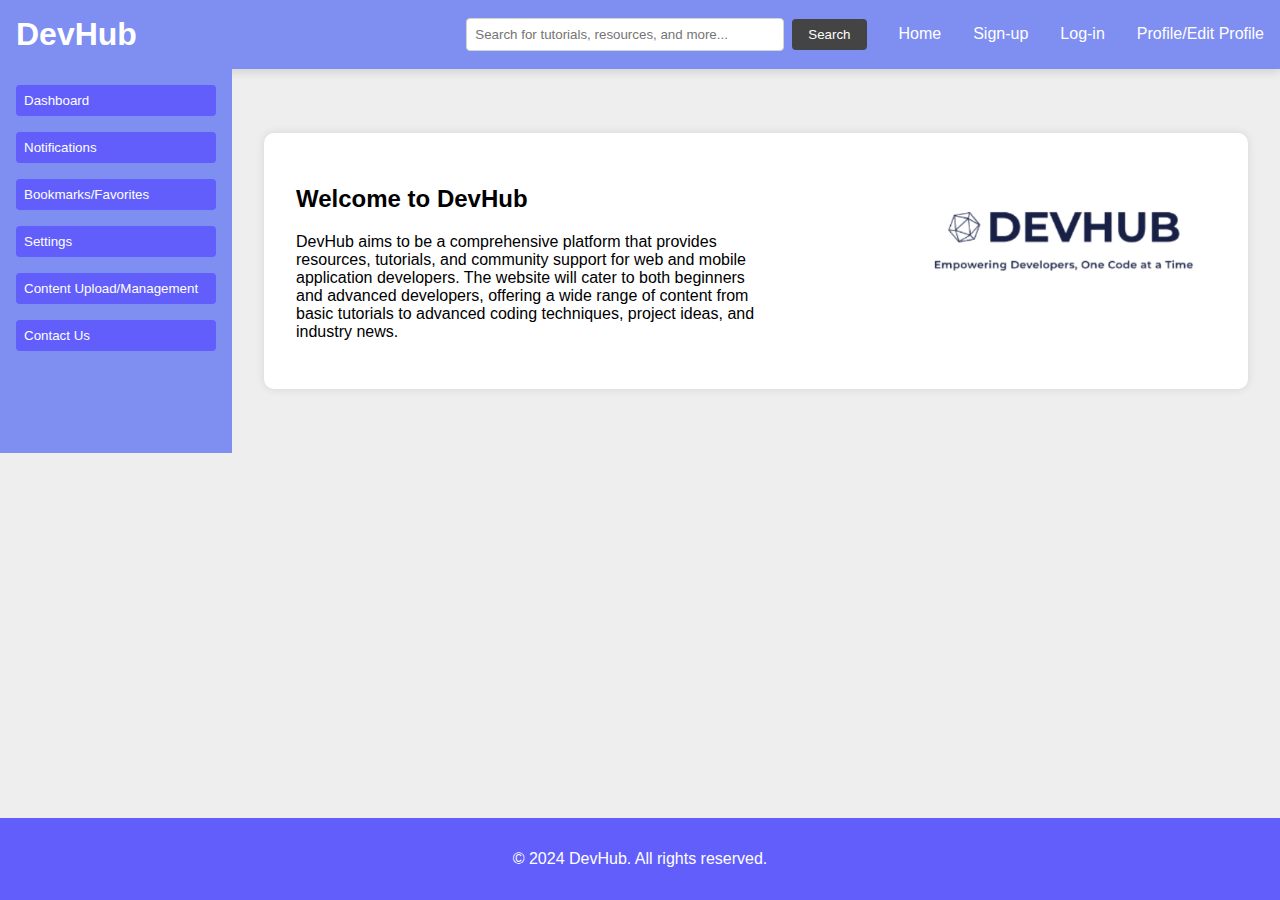
<file: DevHub-main/index.html>
<!DOCTYPE html>
<html lang="en">
<head>
    <meta charset="UTF-8">
    <meta name="viewport" content="width=device-width, initial-scale=1.0">
    <title>DevHub - Web and Mobile Application Development Hub</title>
    <link rel="stylesheet" href="./assets/css/style.css">
</head>
<body>
    <header>
        <div class="header-left">
            <h1>DevHub</h1>
        </div>
        <div class="header-right">
            <div class="search-container">
                <input type="text" placeholder="Search for tutorials, resources, and more...">
                <button>Search</button>
            </div>
            <nav>
                <ul>
                    <li><a href="./index.html">Home</a></li>
                    <li><a href="./pages/signuppage/index.html">Sign-up</a></li>
                    <li><a href="./pages/loginpage/index.html">Log-in</a></li>
                    <li><a href="./pages/editpage/index.html">Profile/Edit Profile</a></li>
                </ul>
            </nav>
        </div>
    </header>

    <div class="container">
        <aside class="panel">
            <button onclick="location.href='pages/dashboard/index.html'">Dashboard</button>
            <button onclick="location.href='pages/notifications/index.html'">Notifications</button>
            <button onclick="location.href='pages/bookmarks/index.html'">Bookmarks/Favorites</button>
            <button onclick="location.href='pages/settings/index.html'">Settings</button>
            <button onclick="location.href='pages/contentup/index.html'">Content Upload/Management</button>
            <button onclick="location.href='pages/contacts/index.html'">Contact Us</button>
        </aside>

        <main>
            <section id="features">
                <div class="features-container">
                    <div class="features-text">
                        <h2>Welcome to DevHub</h2>
                        <p>DevHub aims to be a comprehensive platform that provides resources, tutorials, and community support for web and mobile application developers. The website will cater to both beginners and advanced developers, offering a wide range of content from basic tutorials to advanced coding techniques, project ideas, and industry news.</p>
                    </div>
                    <div class="features-image">
                        <img src="./assets/img/Screenshot 2024-06-30 210604.png" alt="DevHub">
                    </div>
                </div>
            </section>
        </main>
    </div>

    <footer>
        <p>&copy; 2024 DevHub. All rights reserved.</p>
    </footer>
</body>
</html>
</file>
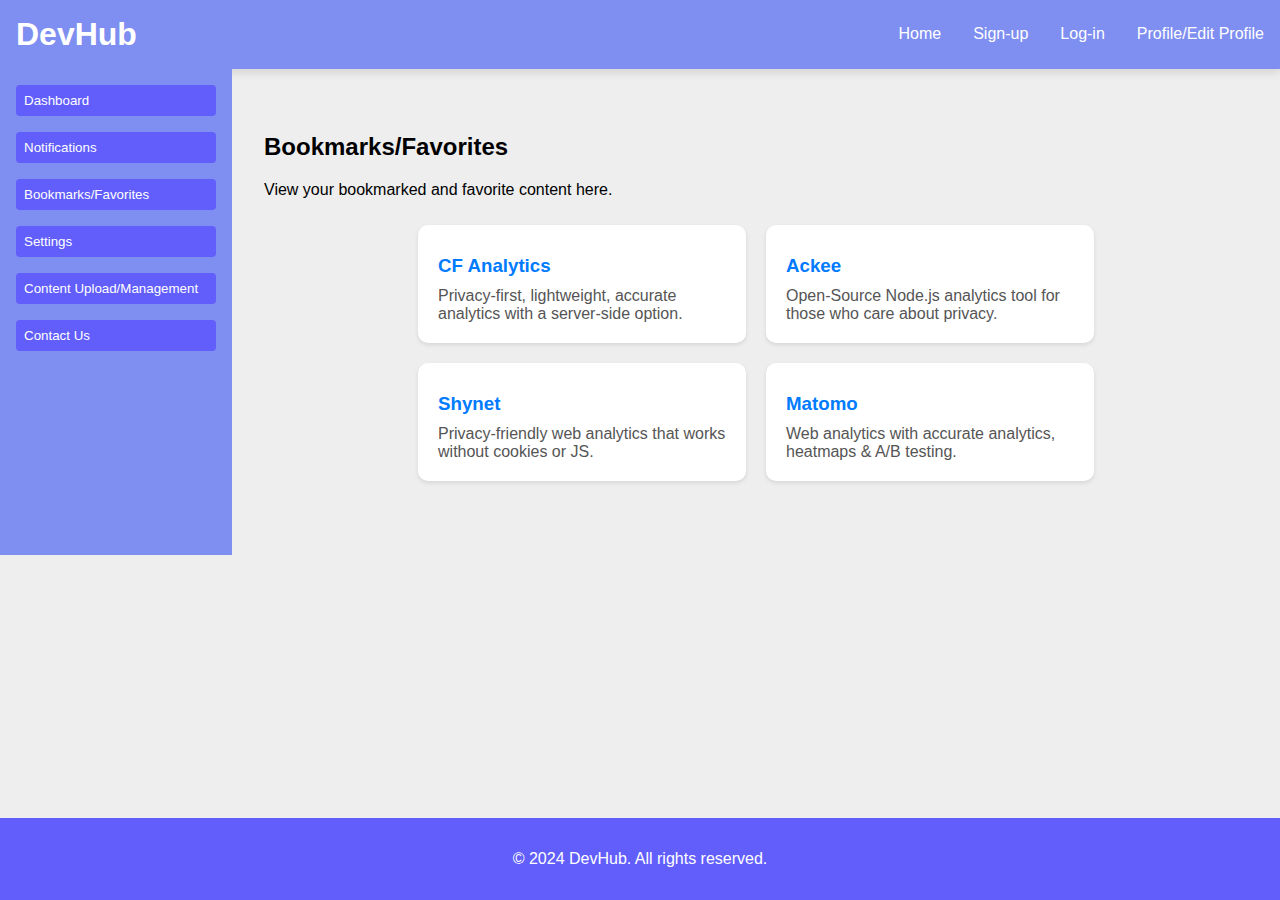
<file: DevHub-main/pages/bookmarks/index.html>
<!DOCTYPE html>
<html lang="en">
<head>
    <meta charset="UTF-8">
    <meta name="viewport" content="width=device-width, initial-scale=1.0">
    <title>Bookmarks/Favorites - DevHub</title>
    <link rel="stylesheet" href="../../assets/css/style.css">
</head>
<body>
    <header>
        <div class="header-left">
            <h1>DevHub</h1>
        </div>
        <div class="header-right">
            <nav>
                <ul>
                    <li><a href="../../index.html">Home</a></li>
                    <li><a href="../signuppage/index.html">Sign-up</a></li>
                    <li><a href="../loginpage/index.html">Log-in</a></li>
                    <li><a href="../editpage/index.html">Profile/Edit Profile</a></li>
                </ul>
            </nav>
        </div>
    </header>

    <div class="container">
        <aside class="panel">
            <button onclick="location.href='../dashboard/index.html'">Dashboard</button>
            <button onclick="location.href='../notifications/index.html'">Notifications</button>
            <button onclick="location.href='../bookmarks/index.html'">Bookmarks/Favorites</button>
            <button onclick="location.href='../settings/index.html'">Settings</button>
            <button onclick="location.href='../contentup/index.html'">Content Upload/Management</button>
            <button onclick="location.href='../contacts/index.html'">Contact Us</button>
        </aside>

        <main>
            <section id="bookmarks">
                <h2>Bookmarks/Favorites</h2>
                <p>View your bookmarked and favorite content here.</p>
                 <a href="https://chromewebstore.google.com/detail/cf-analytics/hhljbjodjdbjbggddjaidojnlmaobcpo?hl=en">
        <div class="resources">
            <div class="resource-card">
                <h3>CF Analytics</h3>
                <p>Privacy-first, lightweight, accurate analytics with a server-side option.</p>
                </a>
            </div>
        <a href="https://ackee.electerious.com/">
            <div class="resource-card">
                <h3>Ackee</h3>
                <p>Open-Source Node.js analytics tool for those who care about privacy.</p>
                </a>
            </div>
            <a href="https://github.com/milesmcc/shynet0">
            <div class="resource-card">
                <h3>Shynet</h3>
                <p>Privacy-friendly web analytics that works without cookies or JS.</p>
                </a>
            </div>
            <a href="https://matomo.org/">
            <div class="resource-card">
                <h3>Matomo</h3>
                <p>Web analytics with accurate analytics, heatmaps & A/B testing.</p>
                </a>
            </div>
            </section>
        </main>
    </div>

    <footer>
        <p>&copy; 2024 DevHub. All rights reserved.</p>
    </footer>
</body>
</html>
</file>
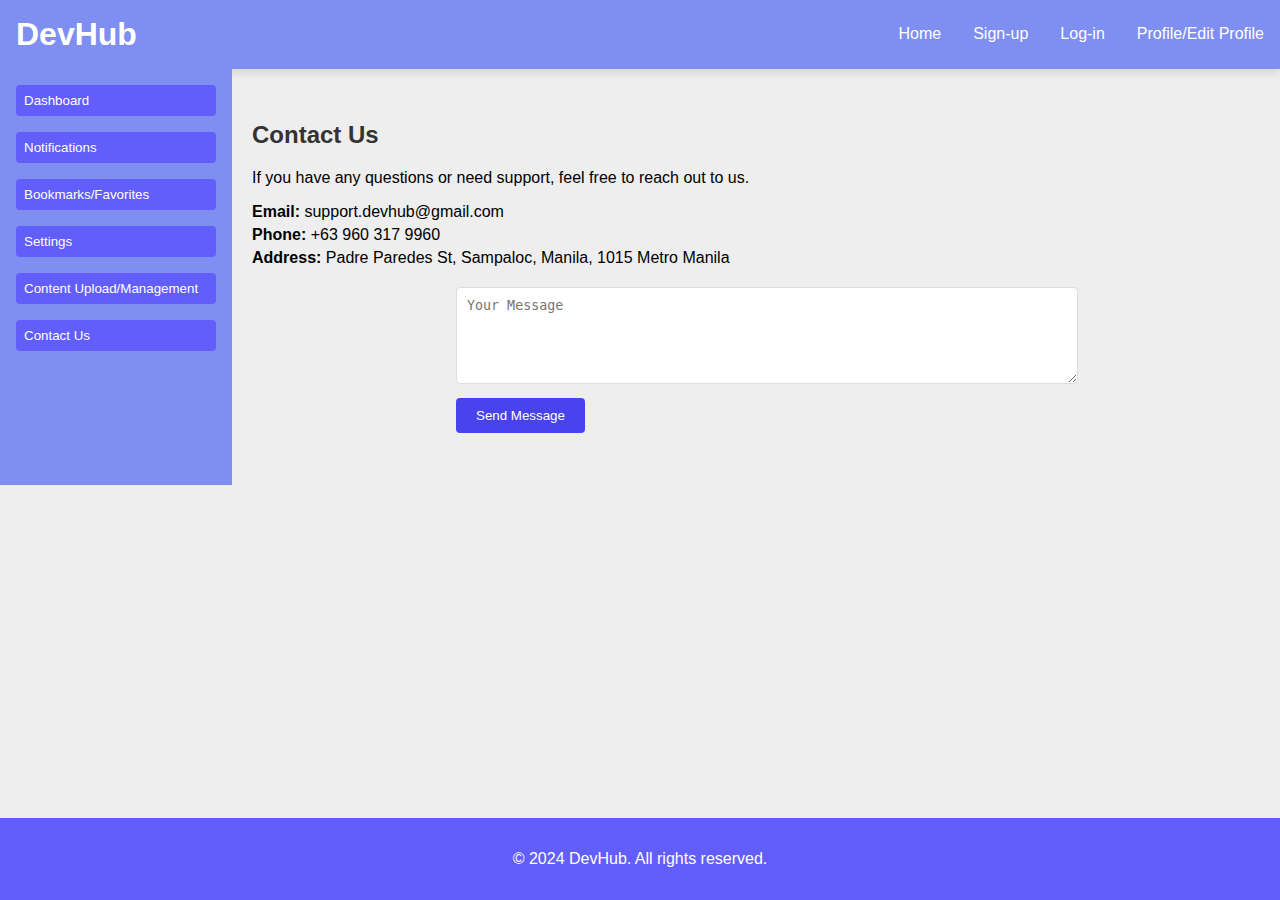
<file: DevHub-main/pages/contacts/index.html>
<!DOCTYPE html>
<html lang="en">
<head>
    <meta charset="UTF-8">
    <meta name="viewport" content="width=device-width, initial-scale=1.0">
    <title>Contact Us - DevHub</title>
    <link rel="stylesheet" href="../../assets/css/style.css">
    <style>
        main {
            flex: 1;
            padding: 20px;
        }
        main h2 {
            color: #333;
        }
        .contact-info {
            margin-bottom: 20px;
        }
        .contact-info p {
            margin: 5px 0;
        }
        .contact-form {
            max-width: 600px;
            margin: 0 auto;
        }
        .contact-form input,
        .contact-form textarea {
            width: 100%;
            padding: 10px;
            margin-bottom: 10px;
            border: 1px solid #ddd;
            border-radius: 4px;
        }
        .contact-form button {
            background-color: #4943ed;
            color: #fff;
            padding: 10px 20px;
            border: none;
            cursor: pointer;
            border-radius: 4px;
        }
        .success-message {
            display: none;
            color: green;
            margin-top: 10px;
        }
    </style>
</head>
<body>
    <header>
        <div class="header-left">
            <h1>DevHub</h1>
        </div>
        <div class="header-right">
            <nav>
                <ul>
                    <li><a href="../../index.html">Home</a></li>
                    <li><a href="../signuppage/index.html">Sign-up</a></li>
                    <li><a href="../loginpage/index.html">Log-in</a></li>
                    <li><a href="../editpage/index.html">Profile/Edit Profile</a></li>
                </ul>
            </nav>
        </div>
    </header>

    <div class="container">
        <aside class="panel">
            <button onclick="location.href='../dashboard/index.html'">Dashboard</button>
            <button onclick="location.href='../notifications/index.html'">Notifications</button>
            <button onclick="location.href='../bookmarks/index.html'">Bookmarks/Favorites</button>
            <button onclick="location.href='../settings/index.html'">Settings</button>
            <button onclick="location.href='../contentup/index.html'">Content Upload/Management</button>
            <button onclick="location.href='../contacts/index.html'">Contact Us</button>
        </aside>

        <main>
            <section id="contact">
                <h2>Contact Us</h2>
                <p>If you have any questions or need support, feel free to reach out to us.</p>
                <div class="contact-info">
                    <p><strong>Email:</strong> support.devhub@gmail.com</p>
                    <p><strong>Phone:</strong> +63 960 317 9960</p>
                    <p><strong>Address:</strong> Padre Paredes St, Sampaloc, Manila, 1015 Metro Manila</p>
                </div>
                <div class="contact-form">
                    <form id="contactForm">
                        <textarea name="message" rows="5" placeholder="Your Message" required></textarea>
                        <button type="submit">Send Message</button>
                    </form>
                    <p class="success-message">Your message has been sent!</p>
                </div>
            </section>
        </main>
    </div>

    <footer>
        <p>&copy; 2024 DevHub. All rights reserved.</p>
    </footer>

    <script>
        document.getElementById('contactForm').addEventListener('submit', function(event) {
            event.preventDefault();
            document.querySelector('.success-message').style.display = 'block';
        });
    </script>
</body>
</html>
</file>
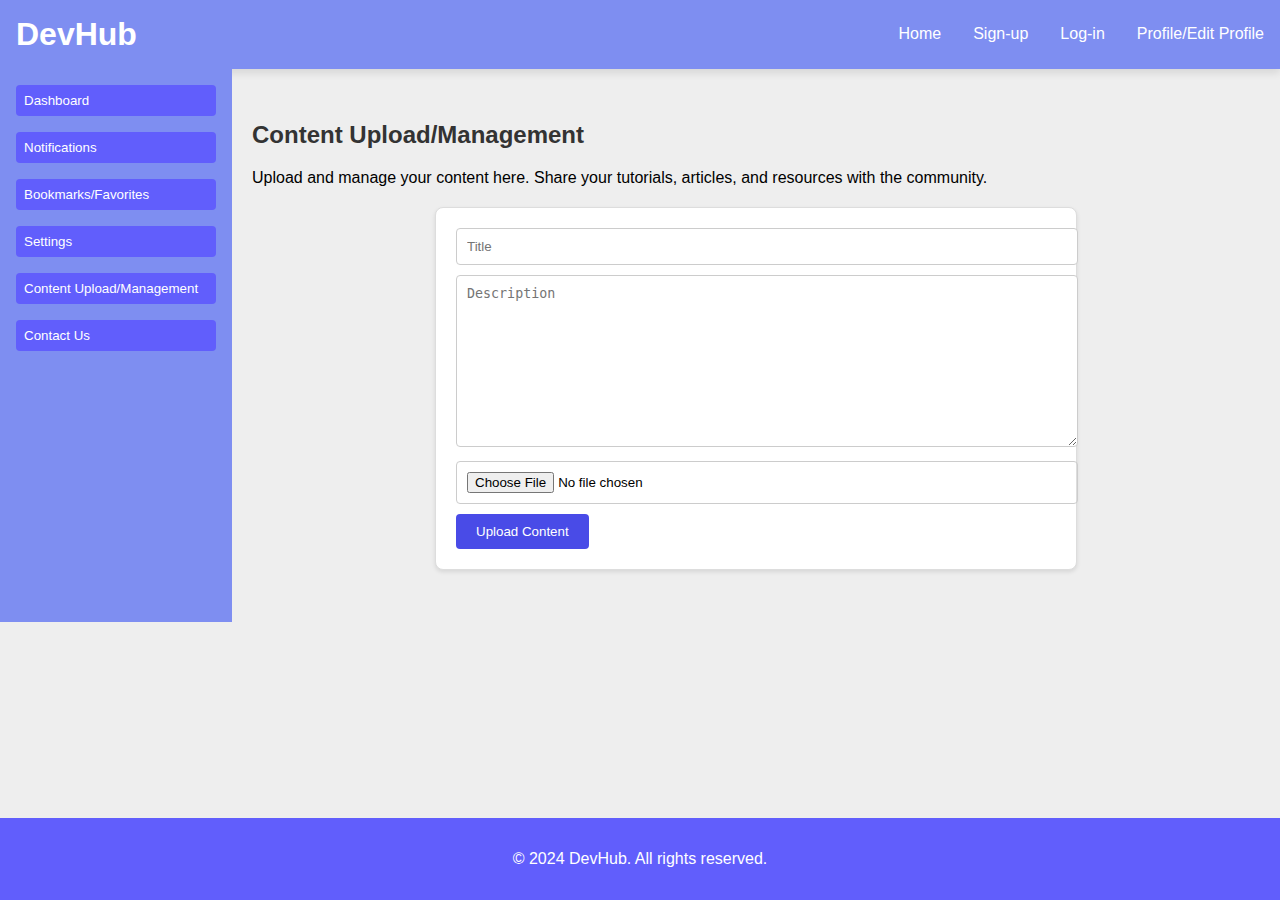
<file: DevHub-main/pages/contentup/index.html>
<!DOCTYPE html>
<html lang="en">
<head>
    <meta charset="UTF-8">
    <meta name="viewport" content="width=device-width, initial-scale=1.0">
    <title>Content Upload/Management - DevHub</title>
    <link rel="stylesheet" href="../../assets/css/style.css">
    <style>
        main {
            flex: 1;
            padding: 20px;
        }
        main h2 {
            color: #333;
        }
        .submission-form {
            max-width: 600px;
            margin: 20px auto;
            background-color: #fff;
            padding: 20px;
            border: 1px solid #ddd;
            border-radius: 8px;
            box-shadow: 0 2px 4px rgba(0, 0, 0, 0.1);
        }
        .submission-form textarea,
        .submission-form input {
            width: 100%;
            padding: 10px;
            margin-bottom: 10px;
            border: 1px solid #ccc;
            border-radius: 4px;
        }
        .submission-form textarea {
            height: 150px;
        }
        .submission-form button {
            background-color: #494be7;
            color: #fff;
            padding: 10px 20px;
            border: none;
            cursor: pointer;
            border-radius: 4px;
        }
    </style>
</head>
<body>
    <header>
        <div class="header-left">
            <h1>DevHub</h1>
        </div>
        <div class="header-right">
            <nav>
                <ul>
                    <li><a href="../../index.html">Home</a></li>
                    <li><a href="../signuppage/index.html">Sign-up</a></li>
                    <li><a href="../loginpage/index.html">Log-in</a></li>
                    <li><a href="../editpage/index.html">Profile/Edit Profile</a></li>
                </ul>
            </nav>
        </div>
    </header>

    <div class="container">
        <aside class="panel">
            <button onclick="location.href='../dashboard/index.html'">Dashboard</button>
            <button onclick="location.href='../notifications/index.html'">Notifications</button>
            <button onclick="location.href='../bookmarks/index.html'">Bookmarks/Favorites</button>
            <button onclick="location.href='../settings/index.html'">Settings</button>
            <button onclick="location.href='../contentup/index.html'">Content Upload/Management</button>
            <button onclick="location.href='../contacts/index.html'">Contact Us</button>
        </aside>

        <main>
            <section id="content-upload">
                <h2>Content Upload/Management</h2>
                <p>Upload and manage your content here. Share your tutorials, articles, and resources with the community.</p>
                
                <div class="submission-form">
                    <form id="contentForm" action="submit_content_form.php" method="post">
                        <input type="text" name="title" placeholder="Title" required>
                        <textarea name="description" rows="5" placeholder="Description" required></textarea>
                        <input type="file" name="file" accept=".pdf,.doc,.docx,.txt" required>
                        <button type="submit">Upload Content</button>
                    </form>
                    <p id="successMessage" style="display: none; color: green;">Your content has been uploaded!</p>
                </div>
            </section>
        </main>
    </div>

    <footer>
        <p>&copy; 2024 DevHub. All rights reserved.</p>
    </footer>

    <script>
        document.getElementById('contentForm').addEventListener('submit', function(event) {
            event.preventDefault();
            setTimeout(function() {
                document.getElementById('successMessage').style.display = 'block';
            }, 1000); 
        });
    </script>
</body>
</html>
</file>
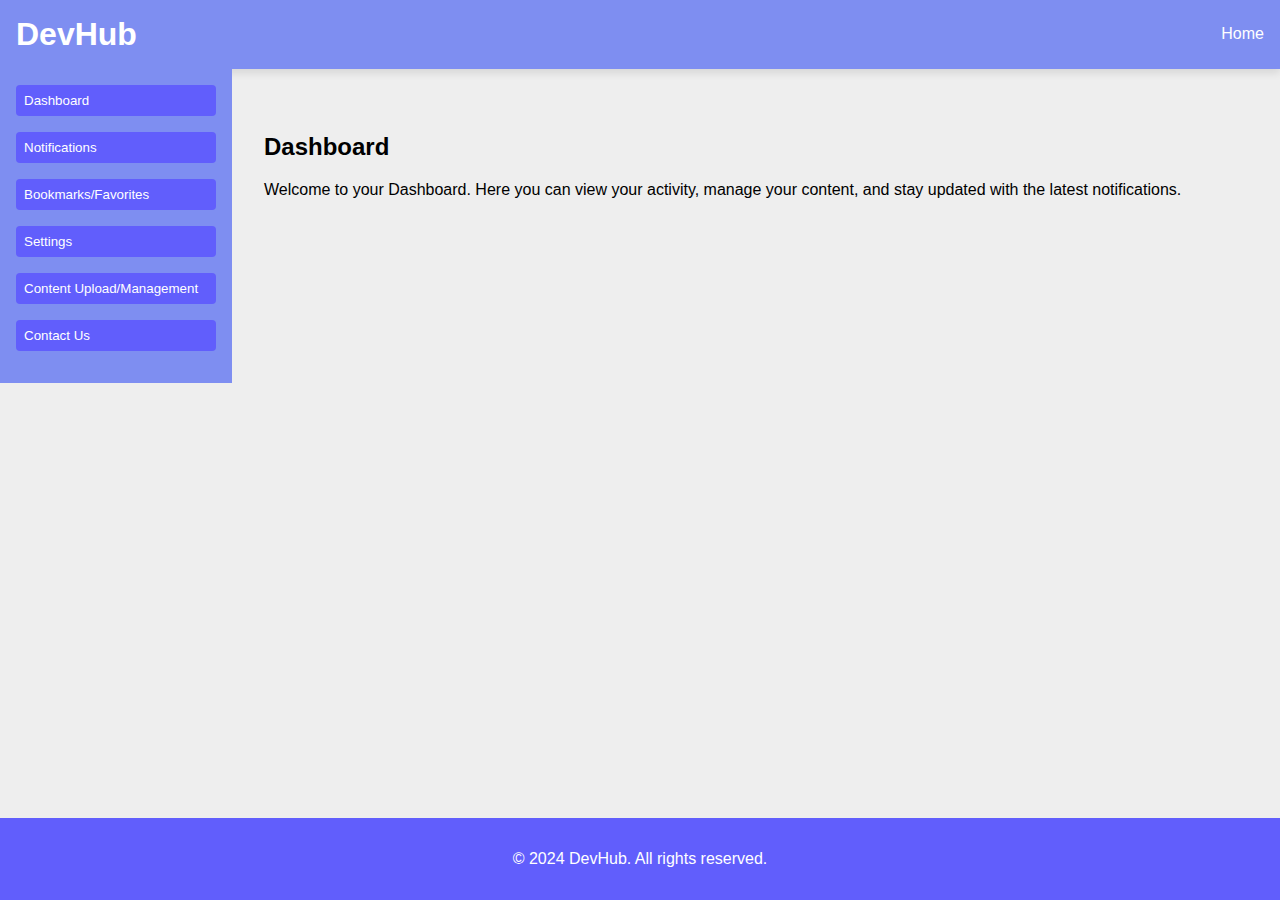
<file: DevHub-main/pages/dashboard/index.html>
<!DOCTYPE html>
<html lang="en">
<head>
    <meta charset="UTF-8">
    <meta name="viewport" content="width=device-width, initial-scale=1.0">
    <title>Dashboard - DevHub</title>
    <link rel="stylesheet" href="../../assets/css/style.css">
</head>
<body>
    <header>
        <div class="header-left">
            <h1>DevHub</h1>
        </div>
        <div class="header-right">
            <nav>
                <ul>
                    <li><a href="../../index.html">Home</a></li>
                    
                </ul>
            </nav>
        </div>
    </header>

    <div class="container">
        <aside class="panel">
            <button onclick="location.href='../dashboard/index.html'">Dashboard</button>
            <button onclick="location.href='../notifications/index.html'">Notifications</button>
            <button onclick="location.href='../bookmarks/index.html'">Bookmarks/Favorites</button>
            <button onclick="location.href='../settings/index.html'">Settings</button>
            <button onclick="location.href='../contentup/index.html'">Content Upload/Management</button>
            <button onclick="location.href='../contacts/index.html'">Contact Us</button>
        </aside>

        <main>
            <section id="dashboard">
                <h2>Dashboard</h2>
                <p>Welcome to your Dashboard. Here you can view your activity, manage your content, and stay updated with the latest notifications.</p>
            </section>
        </main>
    </div>

    <footer>
        <p>&copy; 2024 DevHub. All rights reserved.</p>
    </footer>
</body>
</html>
</file>
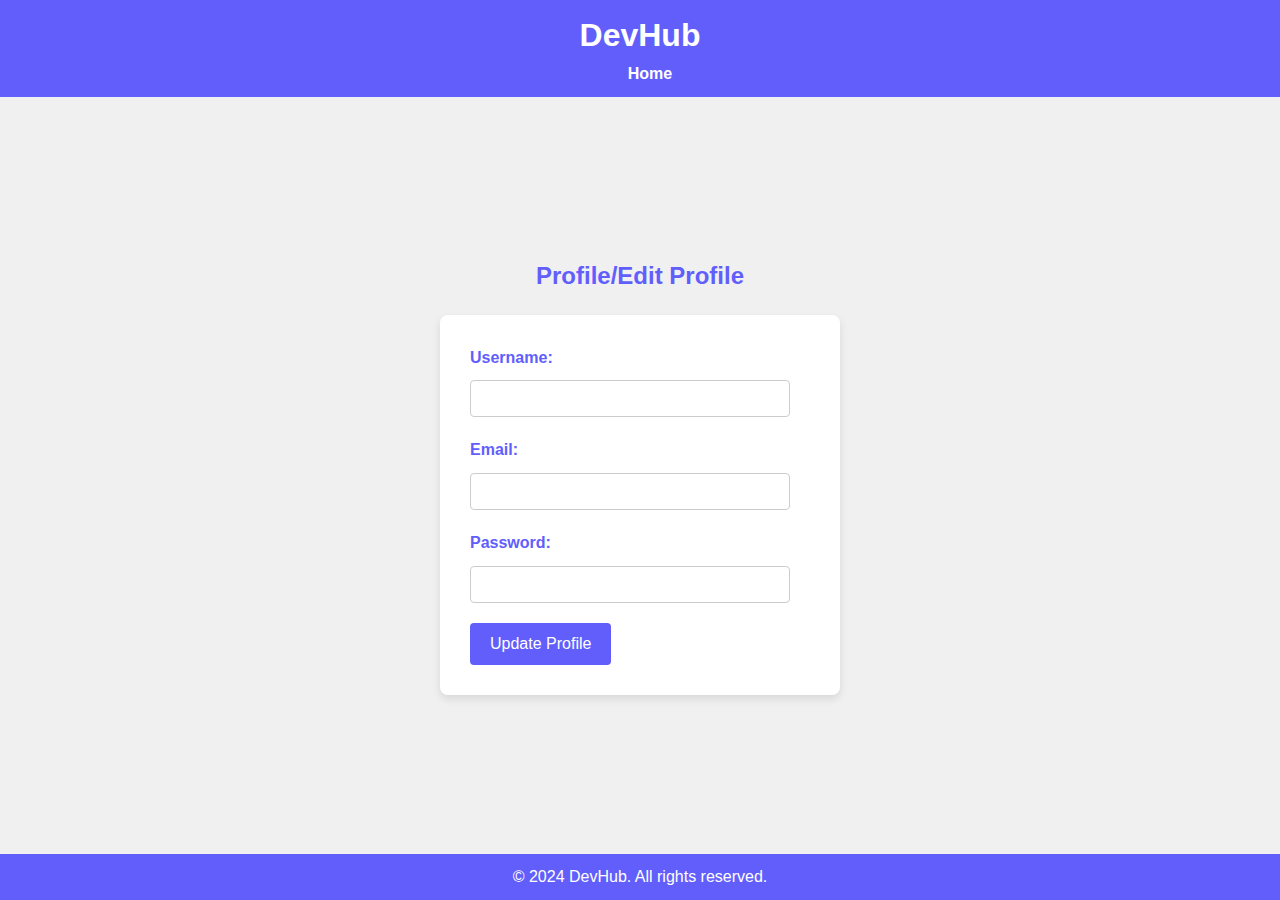
<file: DevHub-main/pages/editpage/index.html>
<!DOCTYPE html>
<html lang="en">
<head>
    <meta charset="UTF-8">
    <meta name="viewport" content="width=device-width, initial-scale=1.0">
    <title>Profile/Edit Profile - DevHub</title>
    <link rel="stylesheet" href="./assets/css/style.css">
</head>
<body>
    <header>
        <h1>DevHub</h1>
        <nav>
            <ul>
                <li><a href="../../index.html">Home</a></li>
            </ul>
        </nav>
    </header>

    <main>
        <h2>Profile/Edit Profile</h2>
        <form>
            <label for="username">Username:</label>
            <input type="text" id="username" name="username">
            <label for="email">Email:</label>
            <input type="email" id="email" name="email">
            <label for="password">Password:</label>
            <input type="password" id="password" name="password">
            <button type="submit">Update Profile</button>
        </form>
    </main>

    <footer>
        <p>&copy; 2024 DevHub. All rights reserved.</p>
    </footer>
</body>
</html>
</file>
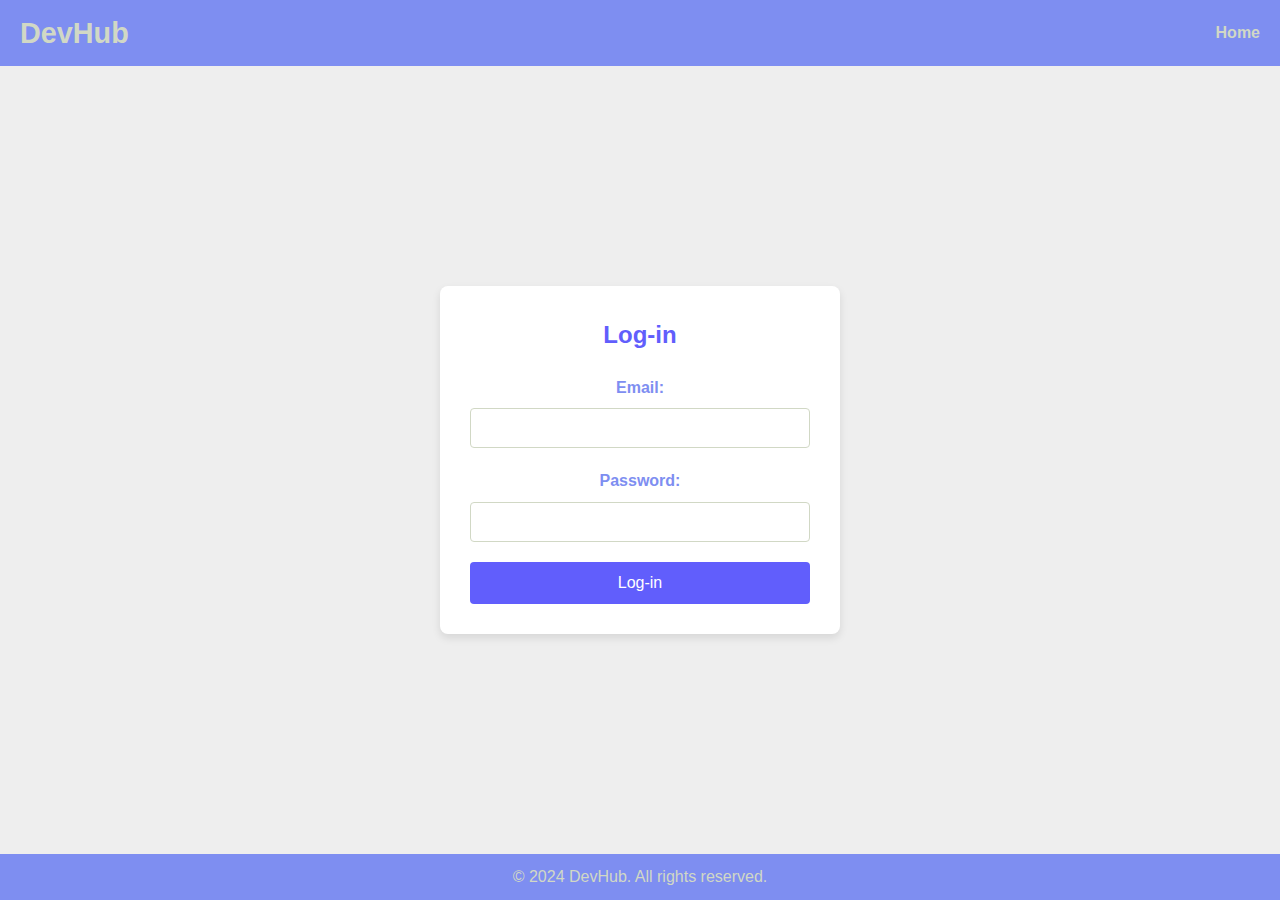
<file: DevHub-main/pages/loginpage/index.html>
<!DOCTYPE html>
<html lang="en">
<head>
    <meta charset="UTF-8">
    <meta name="viewport" content="width=device-width, initial-scale=1.0">
    <title>Log-in - DevHub</title>
    <link rel="stylesheet" href="./assets/css/style.css">
</head>
<body>
    <header>
        <div class="header-left">
            <h1>DevHub</h1>
        </div>
        <div class="header-right">
            <nav>
                <ul>
                    <li><a href="../../index.html">Home</a></li>
                    
                </ul>
            </nav>
        </div>
    </header>

    <main>
        <div class="login-container">
            <h2>Log-in</h2>
            <form id="login-form">
                <label for="email">Email:</label>
                <input type="email" id="email" name="email" required>
                <label for="password">Password:</label>
                <input type="password" id="password" name="password" required>
                <button type="submit">Log-in</button>
            </form>
        </div>
    </main>

    <footer>
        <p>&copy; 2024 DevHub. All rights reserved.</p>
    </footer>
</body>
</html>
</file>
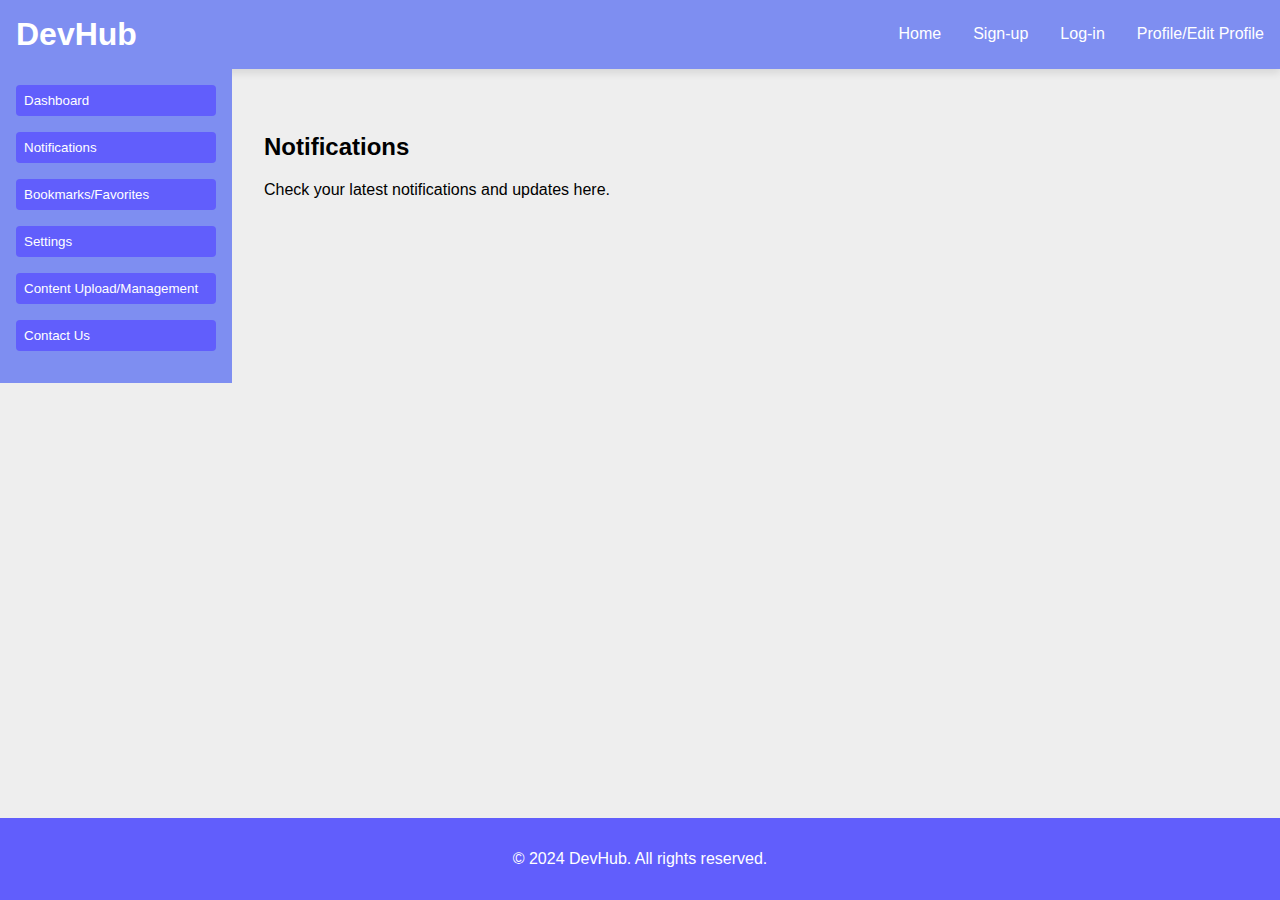
<file: DevHub-main/pages/notifications/index.html>
<!DOCTYPE html>
<html lang="en">
<head>
    <meta charset="UTF-8">
    <meta name="viewport" content="width=device-width, initial-scale=1.0">
    <title>Notifications - DevHub</title>
    <link rel="stylesheet" href="../../assets/css/style.css">
</head>
<body>
    <header>
        <div class="header-left">
            <h1>DevHub</h1>
        </div>
        <div class="header-right">
            <nav>
                <ul>
                    <li><a href="../../index.html">Home</a></li>
                    <li><a href="../signuppage/index.html">Sign-up</a></li>
                    <li><a href="../loginpage/index.html">Log-in</a></li>
                    <li><a href="../editpage/index.html">Profile/Edit Profile</a></li>
                </ul>
            </nav>
        </div>
    </header>

    <div class="container">
        <aside class="panel">
            <button onclick="location.href='../dashboard/index.html'">Dashboard</button>
            <button onclick="location.href='../notifications/index.html'">Notifications</button>
            <button onclick="location.href='../bookmarks/index.html'">Bookmarks/Favorites</button>
            <button onclick="location.href='../settings/index.html'">Settings</button>
            <button onclick="location.href='../contentup/index.html'">Content Upload/Management</button>
            <button onclick="location.href='../contacts/index.html'">Contact Us</button>
        </aside>

        <main>
            <section id="notifications">
                <h2>Notifications</h2>
                <p>Check your latest notifications and updates here.</p>
            </section>
        </main>
    </div>

    <footer>
        <p>&copy; 2024 DevHub. All rights reserved.</p>
    </footer>
</body>
</html>
</file>
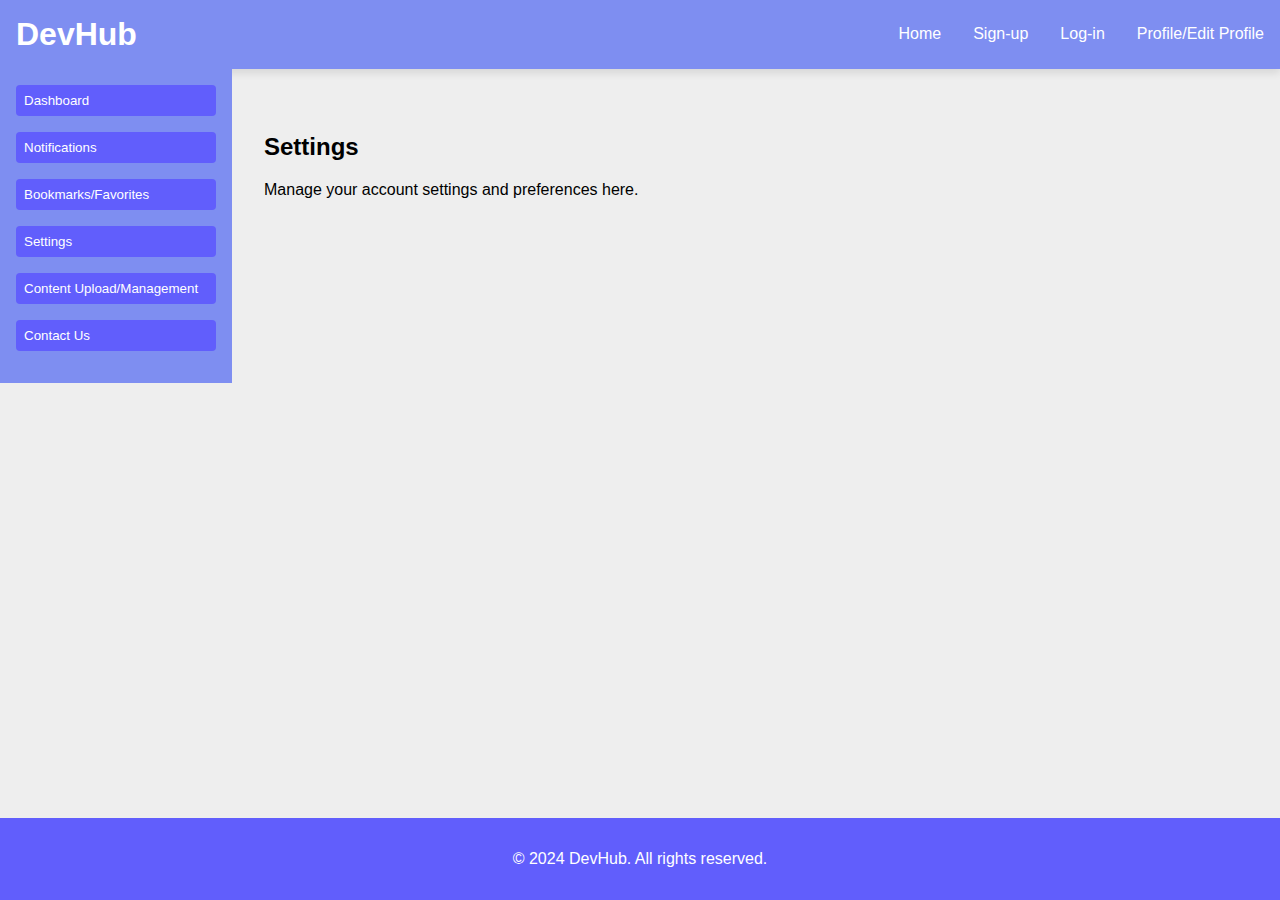
<file: DevHub-main/pages/settings/index.html>
<!DOCTYPE html>
<html lang="en">
<head>
    <meta charset="UTF-8">
    <meta name="viewport" content="width=device-width, initial-scale=1.0">
    <title>Settings - DevHub</title>
    <link rel="stylesheet" href="../../assets/css/style.css">
</head>
<body>
    <header>
        <div class="header-left">
            <h1>DevHub</h1>
        </div>
        <div class="header-right">
            <nav>
                <ul>
                    <li><a href="../../index.html">Home</a></li>
                    <li><a href="../signuppage/index.html">Sign-up</a></li>
                    <li><a href="../loginpage/index.html">Log-in</a></li>
                    <li><a href="../editpage/index.html">Profile/Edit Profile</a></li>
                </ul>
            </nav>
        </div>
    </header>

    <div class="container">
        <aside class="panel">
            <button onclick="location.href='../dashboard/index.html'">Dashboard</button>
            <button onclick="location.href='../notifications/index.html'">Notifications</button>
            <button onclick="location.href='../bookmarks/index.html'">Bookmarks/Favorites</button>
            <button onclick="location.href='../settings/index.html'">Settings</button>
            <button onclick="location.href='../contentup/index.html'">Content Upload/Management</button>
            <button onclick="location.href='../contacts/index.html'">Contact Us</button>
        </aside>

        <main>
            <section id="settings">
                <h2>Settings</h2>
                <p>Manage your account settings and preferences here.</p>
            </section>
        </main>
    </div>

    <footer>
        <p>&copy; 2024 DevHub. All rights reserved.</p>
    </footer>
</body>
</html>
</file>
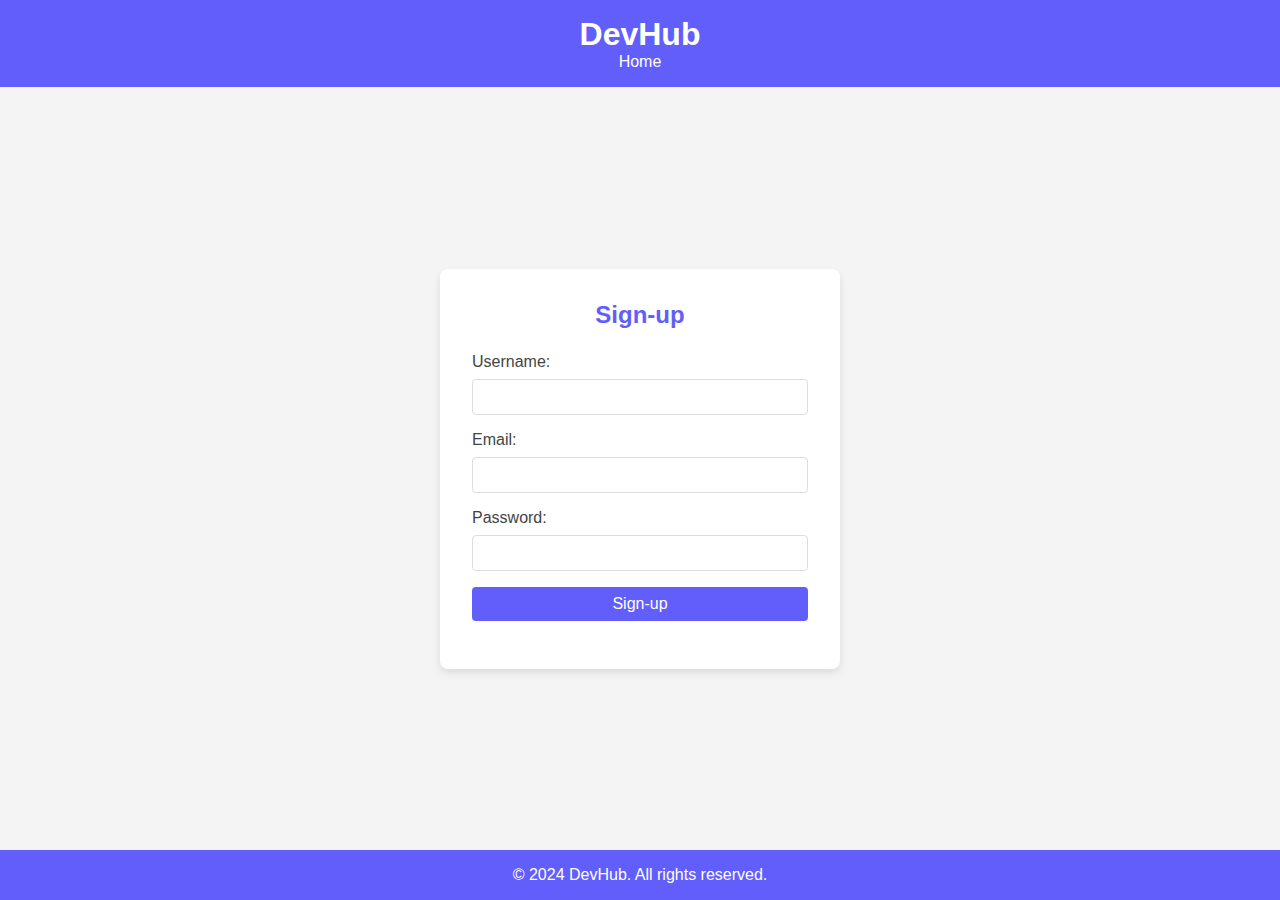
<file: DevHub-main/pages/signuppage/index.html>
<!DOCTYPE html>
<html lang="en">
<head>
    <meta charset="UTF-8">
    <meta name="viewport" content="width=device-width, initial-scale=1.0">
    <title>Sign-up - DevHub</title>
    <link rel="stylesheet" href="./assets/css/style.css">
</head>
<body>
    <header>
        <div class="header-left">
            <h1>DevHub</h1>
        </div>
        <div class="header-right">
            <nav>
                <ul>
                    <li><a href="../../index.html">Home</a></li>
                </ul>
            </nav>
        </div>
    </header>

    <main>
        <div class="signup-container">
            <h2>Sign-up</h2>
            <form id="signup-form">
                <label for="username">Username:</label>
                <input type="text" id="username" name="username" required>
                <label for="email">Email:</label>
                <input type="email" id="email" name="email" required>
                <label for="password">Password:</label>
                <input type="password" id="password" name="password" required>
                <button type="submit">Sign-up</button>
            </form>
        </div>
    </main>

    <footer>
        <p>&copy; 2024 DevHub. All rights reserved.</p>
    </footer>
</body>
</html>
</file>
<file: DevHub-main/assets/css/style.css>
/* styles.css */

body {
    font-family: Arial, sans-serif;
    margin: 0;
    padding: 0;
    background-color: #eeeeee; /* Light gray */
}

header {
    background-color: #615efc; /* Purple */
    color: white;
    padding: 1rem 0;
    display: flex;
    justify-content: space-between;
    align-items: center;
    box-shadow: 0 4px 8px rgba(0, 0, 0, 0.1);
    transition: background-color 0.3s ease;
}

header:hover {
    background-color: #7e8ef1; /* Light purple */
}

.header-left h1 {
    margin: 0 1rem;
}

.header-right {
    display: flex;
    align-items: center;
}

nav ul {
    list-style: none;
    padding: 0;
    display: flex;
    margin: 0;
}

nav ul li {
    margin: 0 1rem;
}

nav ul li a {
    color: white;
    text-decoration: none;
    position: relative;
}

nav ul li a::after {
    content: '';
    display: block;
    width: 0;
    height: 2px;
    background: #fff;
    transition: width .3s;
}

nav ul li a:hover::after {
    width: 100%;
}

.search-container {
    display: flex;
    align-items: center;
    margin-right: 1rem;
}

.search-container input {
    padding: 0.5rem;
    margin-right: 0.5rem;
    width: 300px;
    border: 1px solid #d1d8c5; /* Light green */
    border-radius: 4px;
    transition: box-shadow 0.3s ease;
}

.search-container input:focus {
    box-shadow: 0 0 10px rgba(0, 0, 0, 0.1);
}

.search-container button {
    padding: 0.5rem 1rem;
    background-color: #444;
    color: white;
    border: none;
    cursor: pointer;
    border-radius: 4px;
    transition: background-color 0.3s ease;
}

.search-container button:hover {
    background-color: #555;
}

.container {
    display: flex;
}

.panel {
    background-color: #7e8ef1; /* Light purple */
    padding: 1rem;
    width: 200px;
    flex-shrink: 0;
    transition: background-color 0.3s ease;
}

.panel button {
    display: block;
    width: 100%;
    margin-bottom: 1rem;
    padding: 0.5rem;
    background-color: #615efc; /* Purple */
    color: white;
    border: none;
    cursor: pointer;
    text-align: left;
    border-radius: 4px;
    transition: background-color 0.3s ease, transform 0.3s ease;
}

.panel button:hover {
    background-color: #7e8ef1; /* Light purple */
    transform: translateX(5px);
}

main {
    padding: 2rem;
    flex: 1;
    transition: padding 0.3s ease;
}

#features {
    display: flex;
    justify-content: space-between;
    background-color: white;
    padding: 2rem;
    box-shadow: 0 0 10px rgba(0, 0, 0, 0.1);
    border-radius: 10px;
    transition: box-shadow 0.3s ease, transform 0.3s ease;
}

#features:hover {
    box-shadow: 0 0 20px rgba(0, 0, 0, 0.2);
    transform: translateY(-5px);
}

.features-container {
    display: flex;
    justify-content: space-between;
    align-items: center;
    width: 100%;
}

.features-text {
    width: 50%;
    padding-right: 2rem;
}

.features-image img {
    width: 100%;
    max-width: 300px;
    border-radius: 10px;
    transition: transform 0.3s ease;
}

.features-image img:hover {
    transform: scale(1.05);
}

section {
    margin: 2rem 0;
}

section h3 {
    margin-bottom: 1rem;
}

footer {
    text-align: center;
    padding: 1rem 0;
    background-color: #615efc; /* Purple */
    color: white;
    position: fixed;
    width: 100%;
    bottom: 0;
    transition: background-color 0.3s ease;
}

footer:hover {
    background-color: #7e8ef1; /* Light purple */
}

.main-content {
            text-align: center;
            padding: 50px 20px;
        }
.resources {
    display: flex;
    flex-wrap: wrap;
    justify-content: center;
}
.resource-card {
    background-color: #fff;
    padding: 20px;
    margin: 10px;
    border-radius: 10px;
    box-shadow: 0 2px 4px rgba(0,0,0,0.1);
    flex: 1 1 calc(33.333% - 40px); /* 3 cards per row with margin consideration */
    max-width: calc(33.333% - 40px);
    text-align: left;
}
.resource-card h3 {
    margin: 0;
    margin-bottom: 10px;
}
.resource-card p {
    margin: 0;
    color: #555;
}
.resource-card a {
    display: block;
    text-decoration: none;
    color: #007bff;
    margin-top: 10px;
}
</file>
<file: DevHub-main/pages/editpage/assets/css/style.css>
/* Reset default margin and padding */
* {
    margin: 0;
    padding: 0;
    box-sizing: border-box;
}

/* Body styles */
body {
    font-family: Arial, sans-serif;
    background-color: #f0f0f0;
    color: #333;
    line-height: 1.6;
    display: flex;
    flex-direction: column;
    min-height: 100vh;
}

/* Header styles */
header {
    background-color: #615EFC;
    color: #fff;
    padding: 10px 0;
    text-align: center;
}

header h1 {
    font-size: 2em;
    margin: 0;
}

nav ul {
    list-style-type: none;
    margin: 0;
    padding: 0;
}

nav ul li {
    display: inline-block;
    margin-left: 20px;
}

nav ul li a {
    color: #fff;
    text-decoration: none;
    font-weight: bold;
    transition: color 0.3s ease;
}

nav ul li a:hover {
    color: #7E8EF1;
}

/* Main content styles */
main {
    flex: 1;
    display: flex;
    justify-content: center;
    align-items: center;
    flex-direction: column;
    padding: 20px;
}

main h2 {
    color: #615EFC;
    margin-bottom: 20px;
    font-size: 1.5em;
}

form {
    max-width: 400px;
    width: 100%;
    background-color: #fff;
    padding: 30px;
    border-radius: 8px;
    box-shadow: 0 4px 8px rgba(0, 0, 0, 0.1);
}

form label {
    display: block;
    margin-bottom: 10px;
    color: #615EFC;
    font-weight: bold;
}

form input[type="text"],
form input[type="email"],
form input[type="password"] {
    width: calc(100% - 20px);
    padding: 10px;
    margin-bottom: 20px;
    border: 1px solid #ccc;
    border-radius: 4px;
}

form button {
    background-color: #615EFC;
    color: #fff;
    border: none;
    padding: 12px 20px;
    cursor: pointer;
    border-radius: 4px;
    font-size: 1em;
    transition: background-color 0.3s ease;
}

form button:hover {
    background-color: #7E8EF1;
}

/* Footer styles */
footer {
    background-color: #615EFC;
    color: #fff;
    text-align: center;
    padding: 10px 0;
    margin-top: auto;
}
</file>
<file: DevHub-main/pages/loginpage/assets/css/style.css>
/* Reset default margin and padding */
* {
    margin: 0;
    padding: 0;
    box-sizing: border-box;
}

/* Body styles */
body {
    font-family: Arial, sans-serif;
    background-color: #EEEEEE;
    color: #615EFC;
    line-height: 1.6;
    display: flex;
    flex-direction: column;
    min-height: 100vh;
}

/* Header styles */
header {
    background-color: #7E8EF1;
    padding: 10px 0;
    color: #D1D8C5;
    display: flex;
    justify-content: space-between;
    align-items: center;
}

.header-left h1 {
    margin-left: 20px;
    font-size: 1.8em;
}

.header-right nav ul {
    list-style-type: none;
    margin-right: 20px;
}

.header-right nav ul li {
    display: inline-block;
    margin-left: 15px;
}

.header-right nav ul li a {
    color: #D1D8C5;
    text-decoration: none;
    font-weight: bold;
    transition: color 0.3s ease;
}

.header-right nav ul li a:hover {
    color: #615EFC;
}

/* Main content styles */
main {
    flex: 1;
    display: flex;
    justify-content: center;
    align-items: center;
    padding: 20px;
}

.login-container {
    background-color: #FFFFFF;
    padding: 30px;
    border-radius: 8px;
    box-shadow: 0 4px 8px rgba(0, 0, 0, 0.1);
    text-align: center;
    max-width: 400px;
    width: 90%;
}

.login-container h2 {
    color: #615EFC;
    margin-bottom: 20px;
}

.login-container form {
    display: flex;
    flex-direction: column;
}

.login-container form label {
    color: #7E8EF1;
    margin-bottom: 8px;
    font-weight: bold;
}

.login-container form input[type="email"],
.login-container form input[type="password"] {
    padding: 10px;
    margin-bottom: 20px;
    border: 1px solid #D1D8C5;
    border-radius: 4px;
    font-size: 1em;
}

.login-container form button {
    background-color: #615EFC;
    color: #FFFFFF;
    border: none;
    padding: 12px 20px;
    cursor: pointer;
    border-radius: 4px;
    font-size: 1em;
    transition: background-color 0.3s ease;
}

.login-container form button:hover {
    background-color: #7E8EF1;
}

/* Footer styles */
footer {
    background-color: #7E8EF1;
    padding: 10px 0;
    text-align: center;
    color: #D1D8C5;
    margin-top: auto;
}
</file>
<file: DevHub-main/pages/signuppage/assets/css/style.css>
/* Reset default margin and padding */
* {
    margin: 0;
    padding: 0;
    box-sizing: border-box;
}

body {
    font-family: Arial, sans-serif;
    background-color: #f4f4f4;
    display: flex;
    flex-direction: column;
    align-items: center;
    justify-content: center;
    min-height: 100vh; /* Ensure full viewport height */
    margin: 0;
}

header {
    background-color: #615EFC; /* Purple */
    color: white;
    width: 100%;
    padding: 1rem 0;
    text-align: center;
}

.header-left h1 {
    margin: 0;
}

.header-right nav ul {
    list-style: none;
    padding: 0;
}

.header-right nav ul li {
    display: inline-block;
    margin: 0 1rem;
}

.header-right nav ul li a {
    color: white;
    text-decoration: none;
}

main {
    display: flex;
    justify-content: center;
    align-items: center;
    flex: 1;
    width: 100%;
    padding: 0 1rem; /* Add horizontal padding */
}

.signup-container {
    background-color: #fff;
    padding: 2rem;
    border-radius: 8px;
    box-shadow: 0 4px 8px rgba(0, 0, 0, 0.1);
    width: 100%;
    max-width: 400px;
}

h2 {
    text-align: center;
    color: #615EFC; /* Purple */
    margin-bottom: 1.5rem;
}

form {
    display: flex;
    flex-direction: column;
}

label {
    margin-bottom: 0.5rem;
    color: #444;
}

input[type="text"],
input[type="email"],
input[type="password"],
button[type="submit"] {
    padding: 0.5rem;
    margin-bottom: 1rem;
    border: 1px solid #ddd;
    border-radius: 4px;
    font-size: 1rem;
}

input[type="text"],
input[type="email"],
input[type="password"] {
    width: 100%;
    box-sizing: border-box;
}

button[type="submit"] {
    background-color: #615EFC; /* Purple */
    color: white;
    border: none;
    cursor: pointer;
    transition: background-color 0.3s ease;
}

button[type="submit"]:hover {
    background-color: #7E8EF1; /* Light Purple */
}

footer {
    text-align: center;
    padding: 1rem 0;
    background-color: #615EFC; /* Purple */
    color: white;
    width: 100%;
}
</file>
